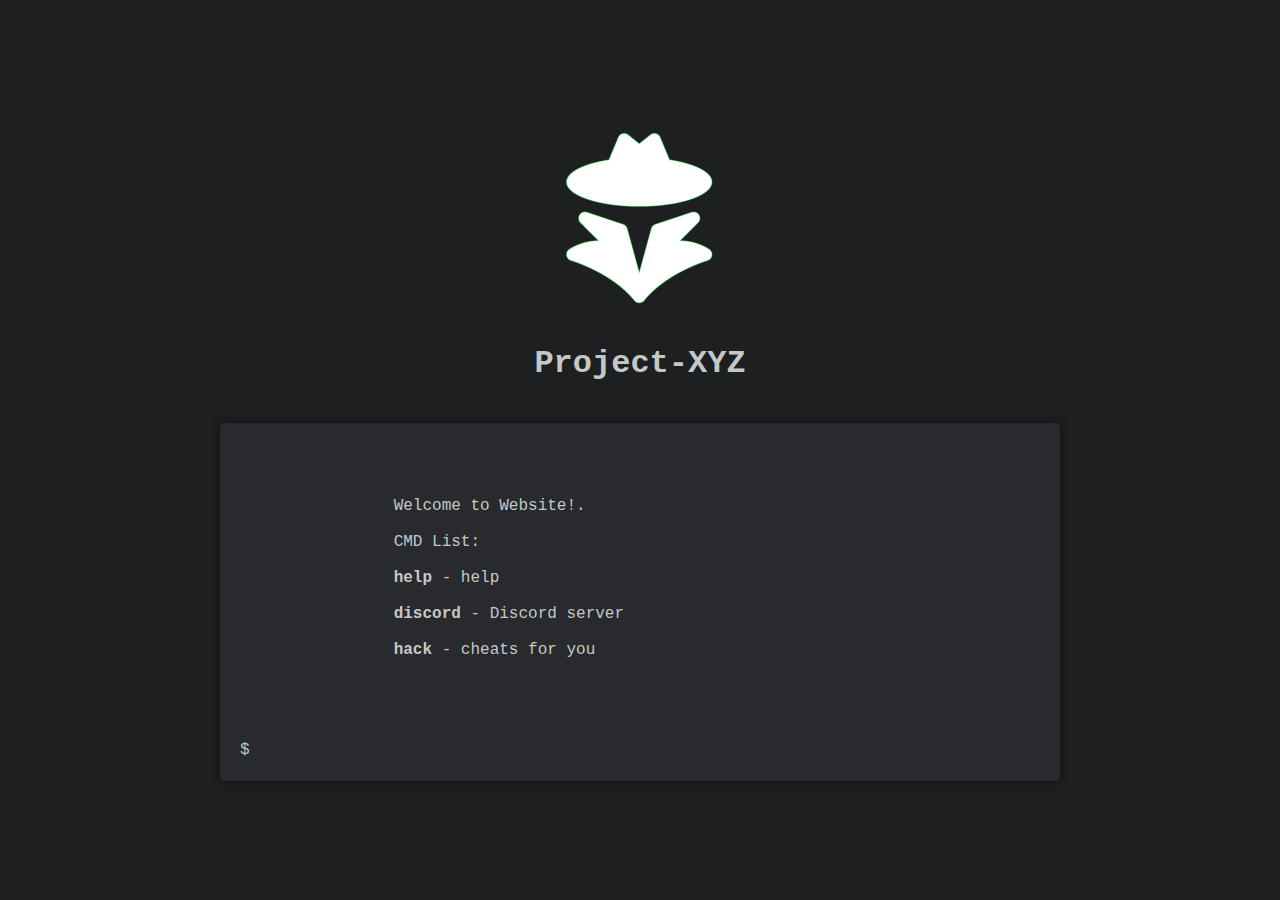
<file: index.html>
<!DOCTYPE html>
<html lang="pl">
<head>
    <meta charset="UTF-8">
    <meta name="viewport" content="width=device-width, initial-scale=1.0">
    <title>Project-XYZ</title>
    <link rel="stylesheet" href="styles.css">
</head>
<body>
	<div class="logo-container">
        <img src="img/logo.png" alt="Logo">
		<h1>Project-XYZ<h1>
    </div>
    <div class="terminal">
        <div class="output">
            <div>
                Welcome to Website!. <br>
                CMD List: <br>
                <strong>help</strong> - help <br>
                <strong>discord</strong> - Discord server <br>
                <strong>hack</strong> - cheats for you <br>
            </div>
        </div>
        <div class="input-line">
            <span class="prompt">$</span>
            <input type="text" id="input" autofocus>
        </div>
    </div>
    <script src="scripts.js"></script>
</body>
</html>
</file>
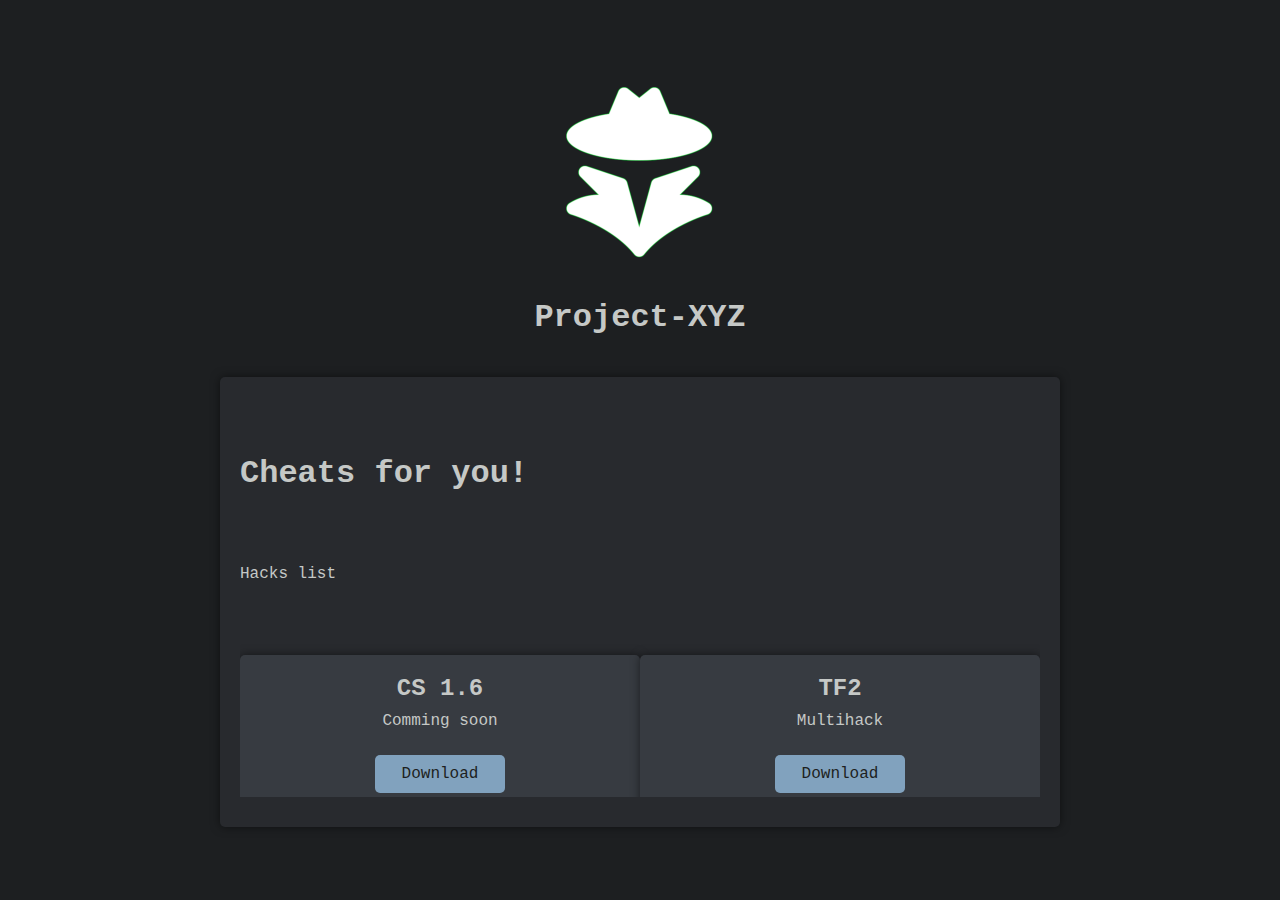
<file: web/hack.html>
<!DOCTYPE html>
<html lang="pl">
<head>
    <meta charset="UTF-8">
    <meta name="viewport" content="width=device-width, initial-scale=1.0">
    <title>Cheats!</title>
    <link rel="stylesheet" href="styles.css">
</head>
<body>
    <div class="logo-container">
        <img src="img/logo.png" alt="Logo">
		<h1>Project-XYZ<h1>
    </div>
    <div class="terminal">
        <div class="output">
            <h1>Cheats for you!</h1>
            <p>Hacks list</p>
            <div class="card-container">
                <div class="card">
                    <h2>CS 1.6</h2>
                    <p>Comming soon</p>
                    <a href="download/cheat1.zip" class="button" download>Download</a>
                    <a href="preview/cheat1.html" class="button">Screenshot</a>
                </div>
                <div class="card">
                    <h2>TF2</h2>
                    <p>Multihack</p>
                    <a href="https://www.mediafire.com/file/cysqcd3zxod1wxj/projectTF2.dll/file" class="button" download>Download</a>
                    <a href="https://imgur.com/FCQLhuN" class="button">Screenshot</a>
                </div>
                <div class="card">
                    <h2>Pixelgun</h2>
                    <p>Comming soon</p>
                    <a href="download/cheat3.zip" class="button" download>Download</a>
                    <a href="preview/cheat3.html" class="button">Screenshot</a>
                </div>
            </div>
        </div>
    </div>
</body>
</html>
</file>
<file: styles.css>
body {
    background: #1d1f21;
    color: #c5c8c6;
    font-family: 'Courier New', Courier, monospace;
    margin: 0;
    display: flex;
    flex-direction: column;
    align-items: center;
    justify-content: center;
    height: 100vh;
}

.logo-container {
    margin-bottom: 20px;
    text-align: center;
}

.logo-container img {
    max-width: 100%;
    height: auto;
    width: 200px; /* You can adjust this value based on how large you want the logo to appear */
}

.terminal {
    background: #282a2e;
    padding: 20px;
    border-radius: 5px;
    width: 80%;
    max-width: 800px;
    box-shadow: 0 0 10px rgba(0,0,0,0.5);
}

.output {
    white-space: pre-wrap;
    overflow-y: auto;
    max-height: 400px;
    margin-bottom: 10px;
}

.input-line {
    display: flex;
}

.prompt {
    margin-right: 10px;
}

input {
    background: none;
    border: none;
    color: #c5c8c6;
    flex-grow: 1;
    outline: none;
    font-size: 1em;
}
</file>
<file: web/styles.css>
body {
    background: #1d1f21;
    color: #c5c8c6;
    font-family: 'Courier New', Courier, monospace;
    margin: 0;
    display: flex;
    flex-direction: column;
    align-items: center;
    justify-content: center;
    height: 100vh;
}
.loader-container {
  position: fixed;
  top: 0;
  left: 0;
  width: 100%;
  height: 100%;
  background-color: black;
  display: flex;
  justify-content: center;
  align-items: center;
  flex-direction: column; /* Ustawienie pionowego układu elementów */
  z-index: 9999; /* Wysoki indeks z-index, aby był na wierzchu */
}

.loader {
  width: 50%;
  max-width: 300px; /* Maksymalna szerokość ładowarki */
  background-color: rgba(255, 255, 255, 0.2); /* Kolor tła ładowarki */
  border-radius: 8px;
  overflow: hidden;
  display: flex;
  flex-direction: column; /* Ustawienie pionowego układu elementów */
  align-items: center;
  padding: 20px;
}

.loading-text {
  font-size: 24px;
  margin-bottom: 10px;
}

.loader-bar {
  width: 0%;
  height: 20px; /* Wysokość paska ładowania */
  background-color: limegreen; /* Kolor paska ładowania (zielony) */
  transition: width 1s ease; /* Animacja przejścia */
}
.logo-container {
    margin-bottom: 20px;
    text-align: center;
}

.logo-container img {
    max-width: 100%;
    height: auto;
    width: 200px; /* You can adjust this value based on how large you want the logo to appear */
}

.terminal {
    background: #282a2e;
    padding: 20px;
    border-radius: 5px;
    width: 80%;
    max-width: 800px;
    box-shadow: 0 0 10px rgba(0,0,0,0.5);
}

.output {
    white-space: pre-wrap;
    overflow-y: auto;
    max-height: 400px;
    margin-bottom: 10px;
}

.card-container {
    display: flex;
    flex-wrap: wrap;
    justify-content: space-around;
    margin-top: 20px;
}

.card {
    background: #373b41;
    padding: 20px;
    border-radius: 5px;
    width: 45%;
    margin-bottom: 20px;
    box-shadow: 0 0 10px rgba(0,0,0,0.5);
    display: flex;
    flex-direction: column;
    align-items: center;
}

.card h2 {
    margin-top: 0;
    margin-bottom: 10px;
}

.card p {
    margin: 0 0 20px;
}

.button {
    background: #81a2be;
    color: #1d1f21;
    padding: 10px 15px;
    text-decoration: none;
    border-radius: 5px;
    margin: 5px;
    width: 100px;
    text-align: center;
}

.button:hover {
    background: #8abbd8;
}
</file>
